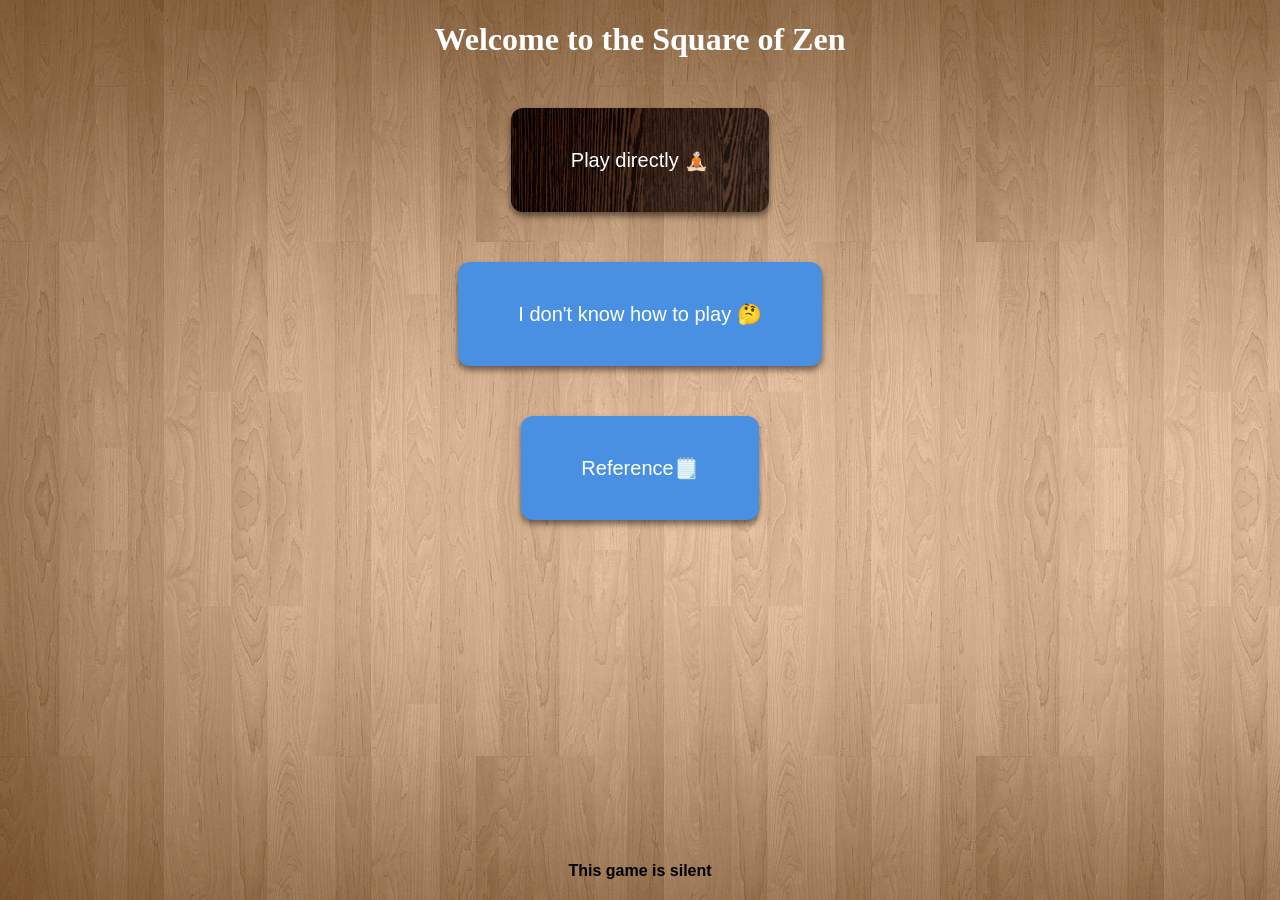
<file: square_of_zen/index.html>
<!DOCTYPE html>
<html lang="en">
  <head>
    <meta charset="utf-8" />
    <title>Square of Zen</title>
    <link rel="stylesheet" href="Square_of_zen.css">
    <link rel="icon" type="png" sizes="16x16" href="favicon-16x16.png">
  </head>
  <body>
    <h1>Welcome to the Square of Zen</h1>
    <button id="index-play-button" onclick="window.location.href='Square_of_zen.html';">Play directly 🧘🏻</button>
    <button class="index-button"onclick="window.location.href='Tutorial.html';">I don't know how to play 🤔</button>
    <button class="index-button"onclick="window.location.href='Reference.html';">Reference🗒️</button> 
    
    <footer>This game is silent</footer>
  </body>
</html>
</file>
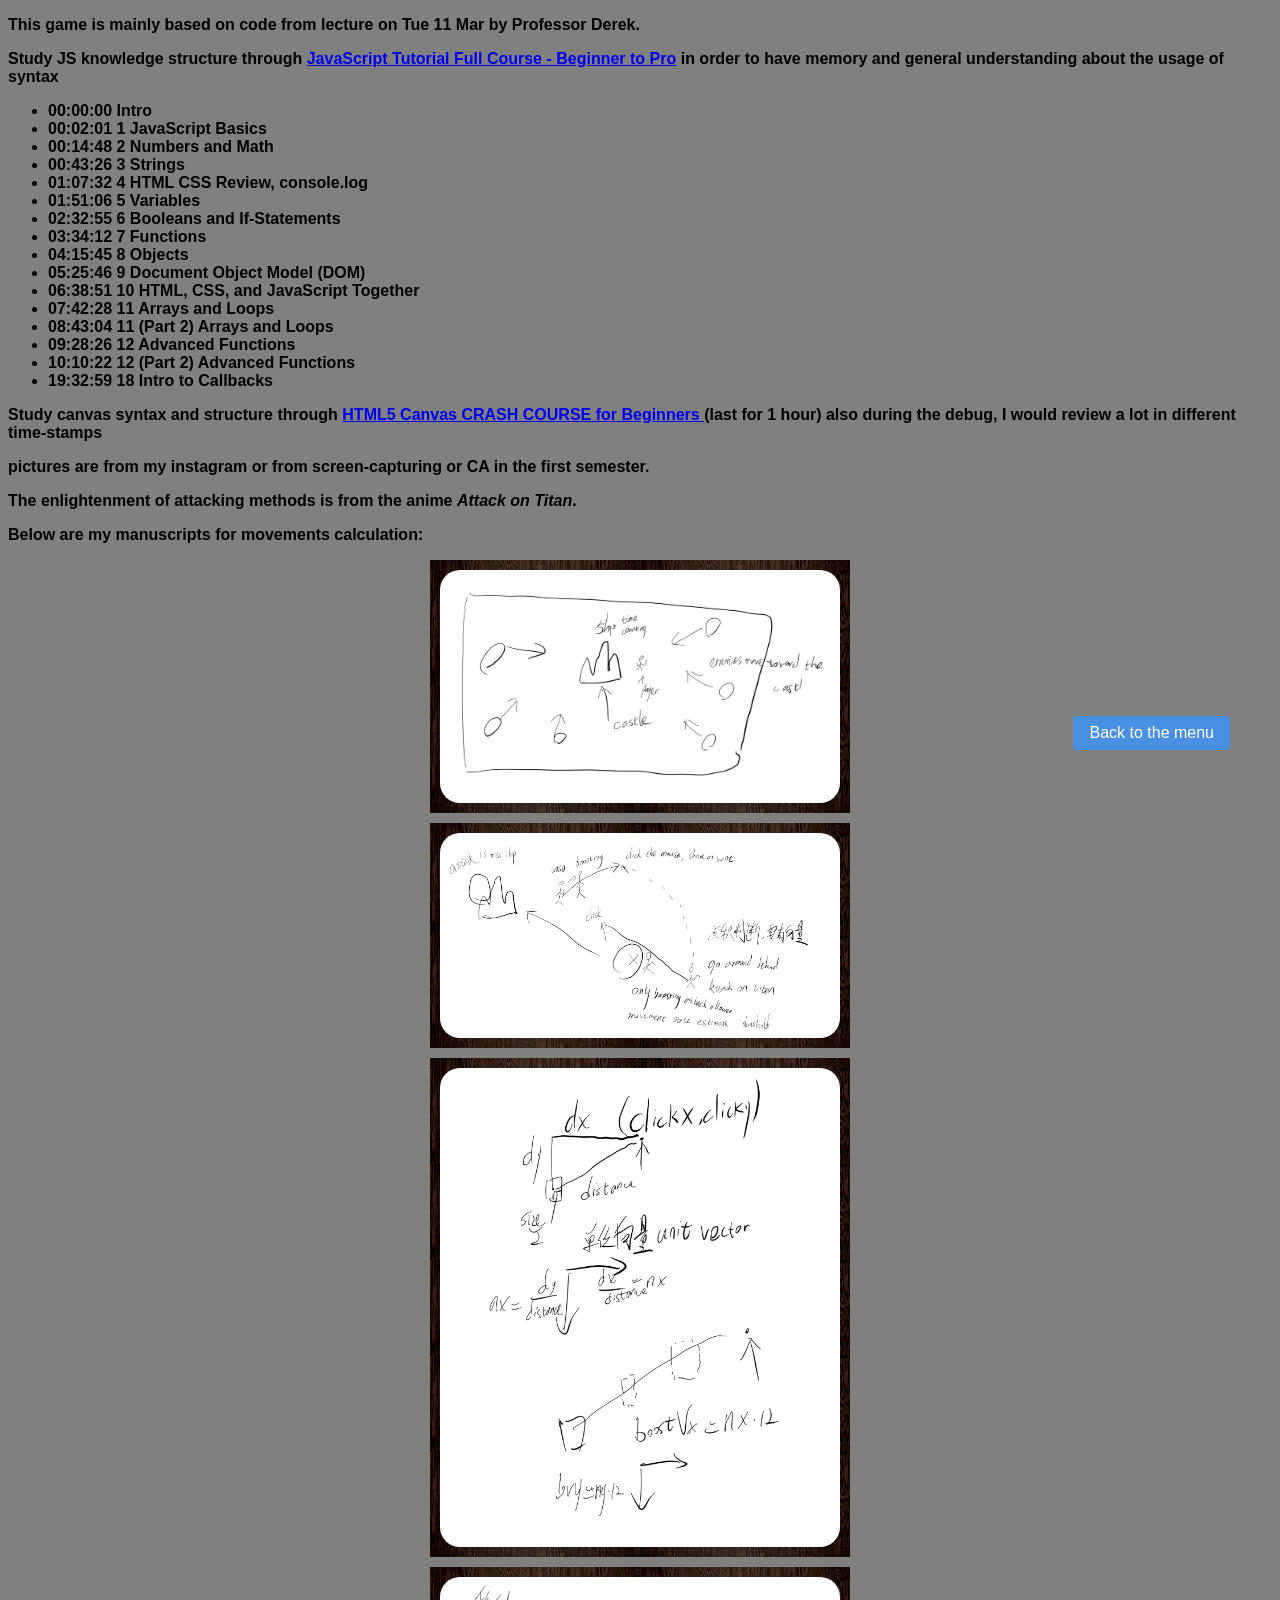
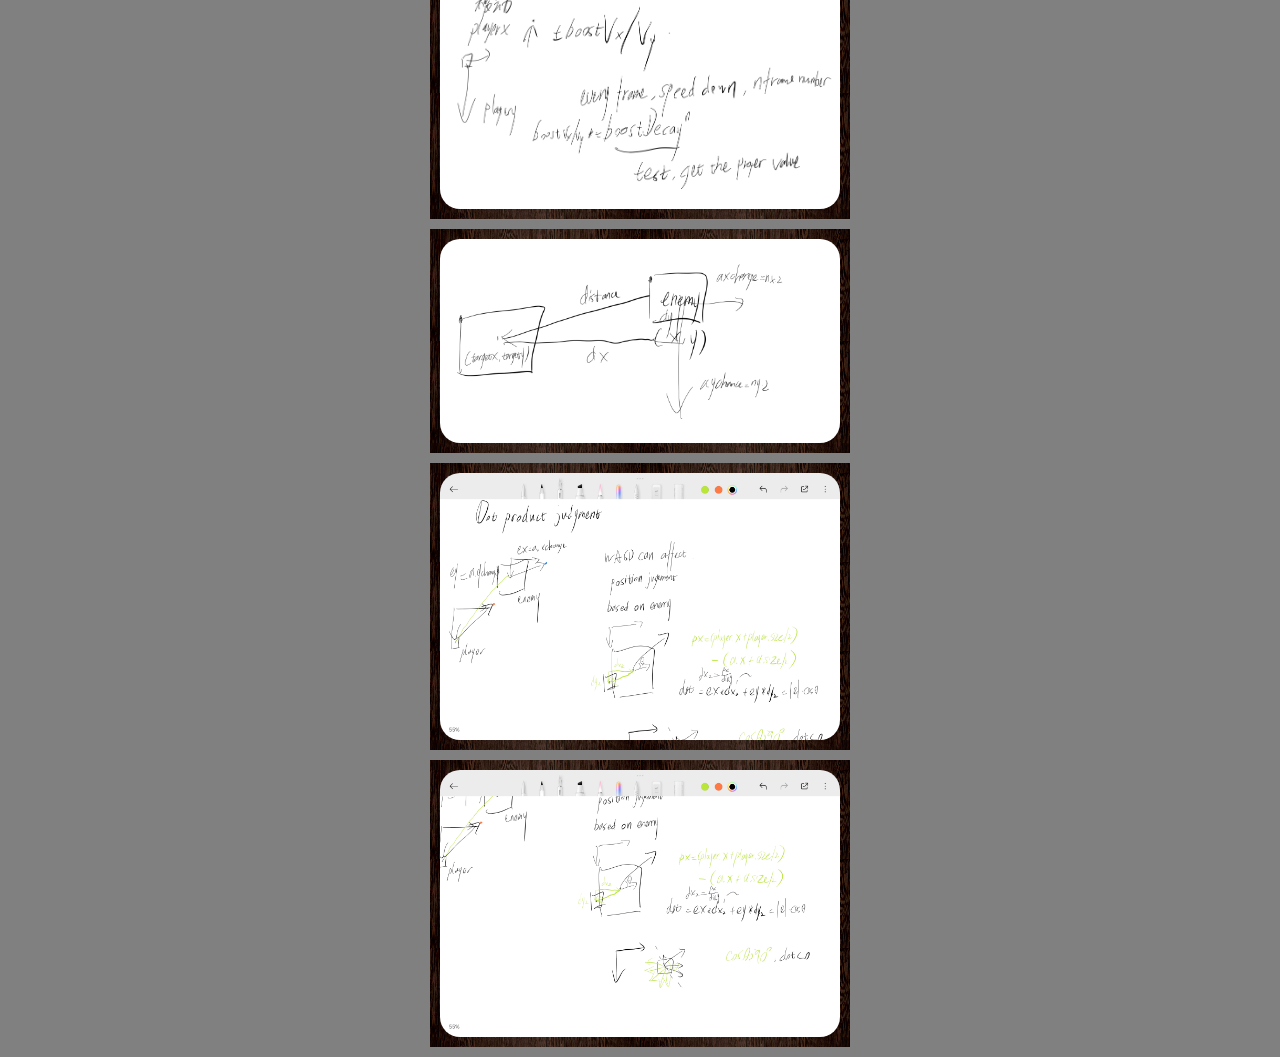
<file: square_of_zen/Reference.html>
<!DOCTYPE html>
<html lang="en">
  <head>
    <meta charset="utf-8" />
    <title>Square of Zen</title>
    <link rel="stylesheet" href="references.css">
    <link rel="icon" type="png" sizes="16x16" href="favicon-16x16.png">

  </head>
<body>
    <p>This game is mainly based on code from lecture on Tue 11 Mar by Professor Derek.</p>
    <p>Study JS knowledge structure through <a href="https://www.youtube.com/watch?v=EerdGm-ehJQ&t=65648s"target="_blank">JavaScript Tutorial Full Course - Beginner to Pro</a> in order to have memory and general understanding about the usage of syntax<p>
        <ul>
            <li>00:00:00 Intro</li>
            <li>00:02:01 1 JavaScript Basics</li>
            <li>00:14:48 2 Numbers and Math</li>
            <li>00:43:26 3 Strings</li>
            <li>01:07:32 4 HTML CSS Review, console.log</li>
            <li>01:51:06 5 Variables</li>
            <li>02:32:55 6 Booleans and If-Statements</li>
            <li>03:34:12 7 Functions</li>
            <li>04:15:45 8 Objects</li>
            <li>05:25:46 9 Document Object Model (DOM)</li>
            <li>06:38:51 10 HTML, CSS, and JavaScript Together</li>
            <li>07:42:28 11 Arrays and Loops</li>
            <li>08:43:04 11 (Part 2) Arrays and Loops</li>
            <li>09:28:26 12 Advanced Functions</li>
            <li>10:10:22 12 (Part 2) Advanced Functions</li>
            <li>19:32:59 18 Intro to Callbacks</li>
        </ul>
    <p>Study canvas syntax and structure through <a href="https://www.youtube.com/watch?v=Yvz_axxWG4Y&t=1869s"target="_blank">HTML5 Canvas CRASH COURSE for Beginners </a>(last for 1 hour) also during the debug, I would review a lot in different time-stamps</p>
    <P>pictures are from my instagram or from screen-capturing or CA in the first semester.</P>
    <P>The enlightenment of attacking methods is from the anime <i>Attack on Titan</i>.</P>
    <p>Below are my manuscripts for movements calculation:</p>
    <img src="manuscript1.jpg" width="350"/>
    <img src="manuscript2.jpg" width="350"/><img src="manuscript3.jpg"width="350"/><img src="manuscript4.jpg"width="350"/><img src="manuscript5.jpg"width="350"/><img src="manuscript6.jpg"width="350"/><img src="manuscript7.jpg"width="350"/>
    <button onclick="window.location.href='index.html';"> Back to the menu</button>
    </body>
</file>
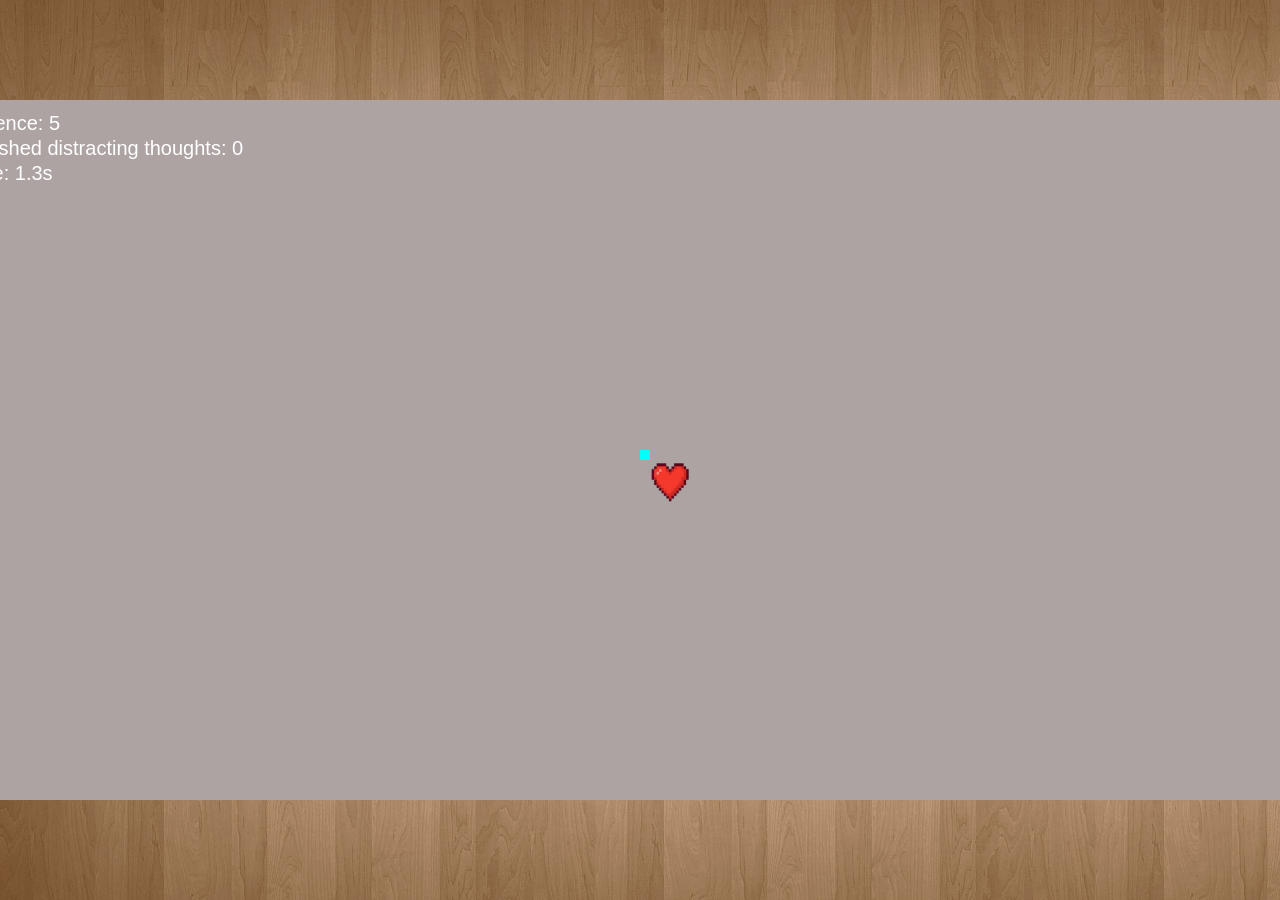
<file: square_of_zen/Square_of_zen.html>
<!DOCTYPE html>
<html lang="en">
  <head>
    <meta charset="utf-8" />
    <title>Square of Zen</title>
    <link rel="stylesheet" href="Square_of_zen.css">
    <script src="Square_of_zen.js" ></script>
    <link rel="icon" type="png" sizes="16x16" href="favicon-16x16.png">
  </head>
  <body>
    <canvas width="1400" height="700" id="map"></canvas>

    <p id="outcome"></p>
    <button id="retry-button">Try Again</button>
    <button id="jump-button">Jump to the menu</button>
  </body>
</html>
</file>
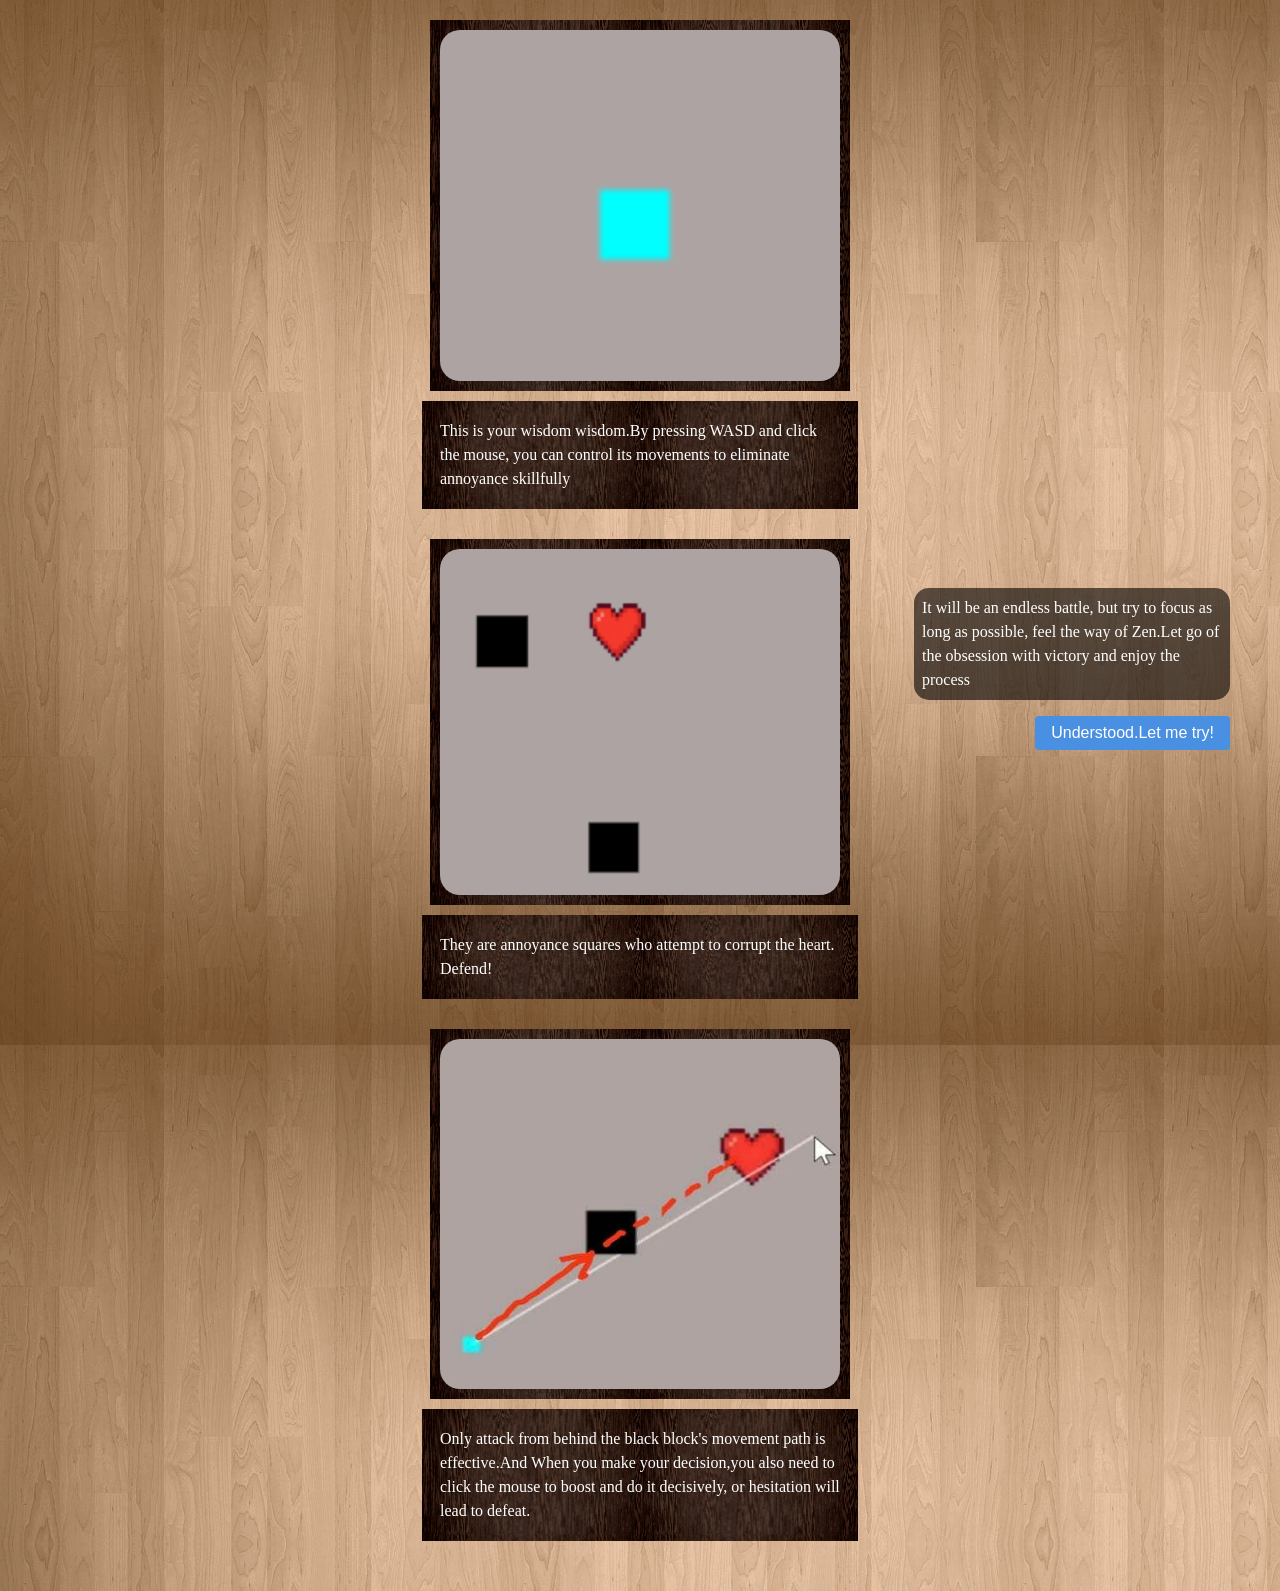
<file: square_of_zen/Tutorial.html>
<!DOCTYPE html>
<html lang="en">
  <head>
    <meta charset="utf-8" />
    <title>Square of Zen</title>
    <link rel="stylesheet" href="Tutorial.css">
    <link rel="icon" type="png" sizes="16x16" href="favicon-16x16.png">
  </head>
  <body>
    <img src="player.png"/>
    <p id="player">This is your wisdom wisdom.By pressing WASD and click the mouse, you can control its movements to eliminate annoyance skillfully</p>
    <img src="enemies.png" width="360" >
    <p id="enemies">They are annoyance squares who attempt to corrupt the heart. Defend!</p>

    <img src="attack-method.jpg" width="350" height="350" />
    <p id="attack-method">Only attack from behind the black block's movement path is effective.And When you make your decision,you also need to click the mouse to boost and do it decisively, or hesitation will lead to defeat.</p>
    <div>It will be an endless battle, but try to focus as long as possible, feel the way of Zen.Let go of the obsession with victory and enjoy the process</div>
    <button onclick="window.location.href='Square_of_zen.html';">Understood.Let me try!</button>
  </body>
</html>
</file>
<file: square_of_zen/Square_of_zen.css>
#map {
  background-color: rgb(174, 163, 163);
  display: block;
  transform: translate(-50%, -50%);
  width: 1400px;
  height: 700px;
  position: absolute;
  left: 50%;
  top: 50%;
}
  
#outcome {
  position: absolute;
  top: 40%;
  left: 50%;
  transform: translate(-50%, -50%);
  font-size: 3em;
  color: red;
  text-align: center;
  z-index: 999;
  background-color: black;
  display: none;
}

#jump-button {
  position: absolute;
  left: 50%;
  transform: translateX(-50%);
  z-index: 1000;
  display: none;
  top: 80%;
  background: #4A90E2;
  color: white;
  border-radius: 12px;
  padding: 13px 6px;
}
  
#retry-button {
  position: absolute;
  left: 50%;
  transform: translateX(-50%);
  z-index: 1000;
  display: none;
  top: 65%;
  background-image: url("background4.png");
  padding:30px;
  color: white;
  font-family: "Times New Roman";
  border-radius: 12px;
  font-size:15px
}

  
body {
  margin: 0;
  overflow: hidden;
}
  

footer{ 
  font-family:Verdana, Geneva, Tahoma, sans-serif;
  color:black;
  font-size: 1em;
  width: 100%;
  bottom:20px;
  position:fixed;
}

body{
  background-image: url("background4.png");
  font-family: Arial, sans-serif;
  color:rgb(255, 255, 255);
  text-align: center;
  font-family: "Times New Roman";
  font-size: 50x;
  font-weight: bold;
}

.index-button {
  background: #4A90E2;
  color: white;
  border: none;
  border-radius: 12px;
  padding: 40px 60px;
  font-size: 20px;
  box-shadow: 0 4px 6px rgba(0,0,0,0.5); 
  cursor: pointer;
  transition: all 0.5s ease;
  margin: 10px;
  display: block;        
  margin: 50px auto; 
  }


#index-play-button{
  background-image:url("header.jpg");;
  color: white;
  border: none;
  border-radius: 12px;
  padding: 40px 60px;
  font-size: 20px;
  box-shadow: 0 4px 6px rgba(0,0,0,0.5); 
  cursor: pointer;
  transition: all 0.5s ease;
  margin: 10px;
  display: block;        
  margin: 50px auto; 
  }
</file>
<file: square_of_zen/references.css>
body{
    background-color: gray;
    color: black;
    font-family: Arial, Helvetica, sans-serif;
    font-weight: 900; 
}

button {
    position: fixed;
    bottom: 150px;
    right: 50px;
    padding: 8px 16px;
    font-size: 16px;
    border: none;
    background: #4A90E2;
    color: white;
    border-radius: 4px;
    cursor: pointer;
  }
  img {
    display: block;
    width: 400px;
    margin: 0 auto 10px; 
    border: 10px solid transparent;
    border-image: url("header.jpg") 30 fill round;
    border-radius: 50px;
    border-radius: 30px;
  }
</file>
<file: square_of_zen/Tutorial.css>
body {
    margin: 0;
    padding: 20px;
    position: relative;
    background: url("background4.png") 
  }
  
  img {
    display: block;
    width: 400px;
    margin: 0 auto 10px; 
    border: 10px solid transparent;
    border-image: url("header.jpg") 30 fill round;
    border-radius: 50px;
    border-radius: 30px;
  }
  

 p {
    display: block;
    width: 400px;
    margin: 0 auto 30px; 
    padding: 8px;
    border: 10px solid transparent;
    border-image: url("header.jpg") 30 fill round;
    color: #fff;
    line-height: 1.5;
    border-radius: 15px;
  }
  

  div {
    position: fixed;
    bottom: 200px;
    right: 50px;
    max-width: 300px;
    margin: 0;
    padding: 8px;
    background: rgba(0, 0, 0, 0.6);
    color: white;
    border-radius: 15px;
    line-height: 1.5;
  }
  

  button {
    position: fixed;
    bottom: 150px;
    right: 50px;
    padding: 8px 16px;
    font-size: 16px;
    border: none;
    background: #4A90E2;
    color: white;
    border-radius: 4px;
    cursor: pointer;
  }
</file>
